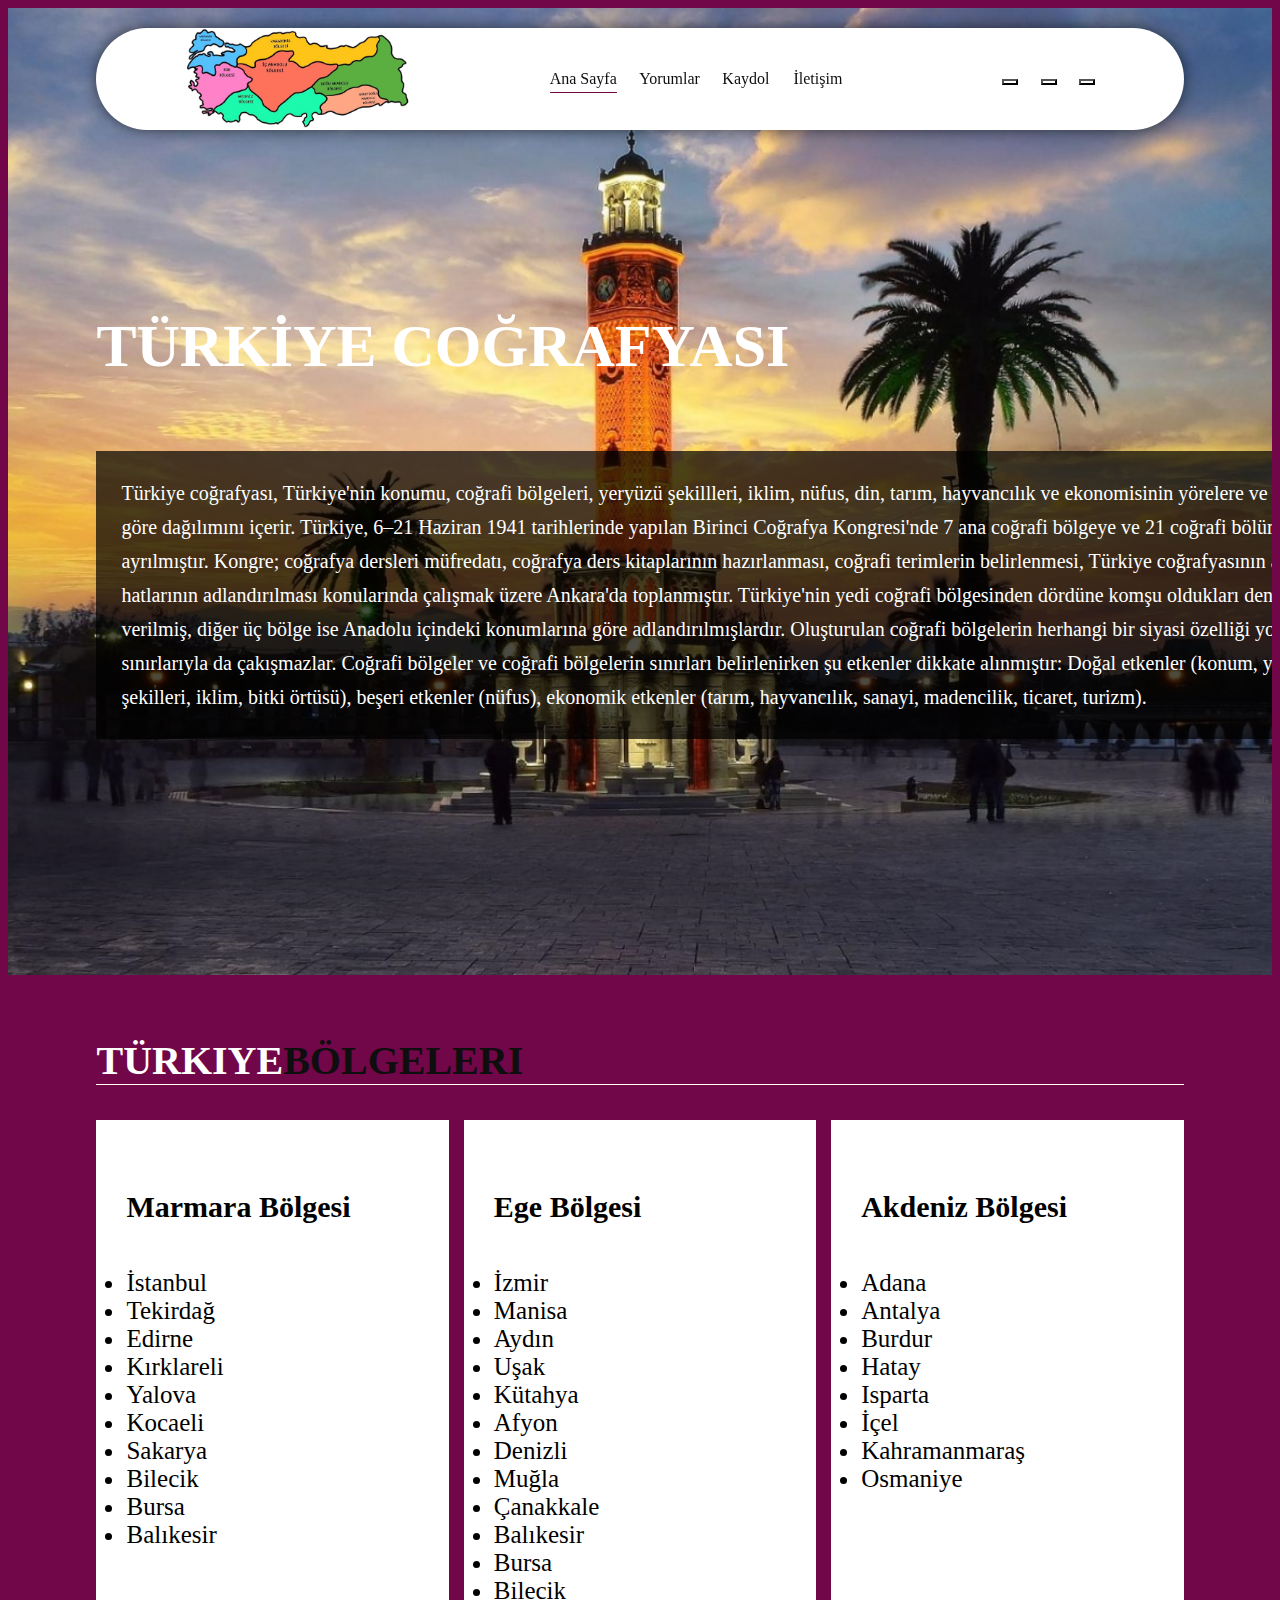
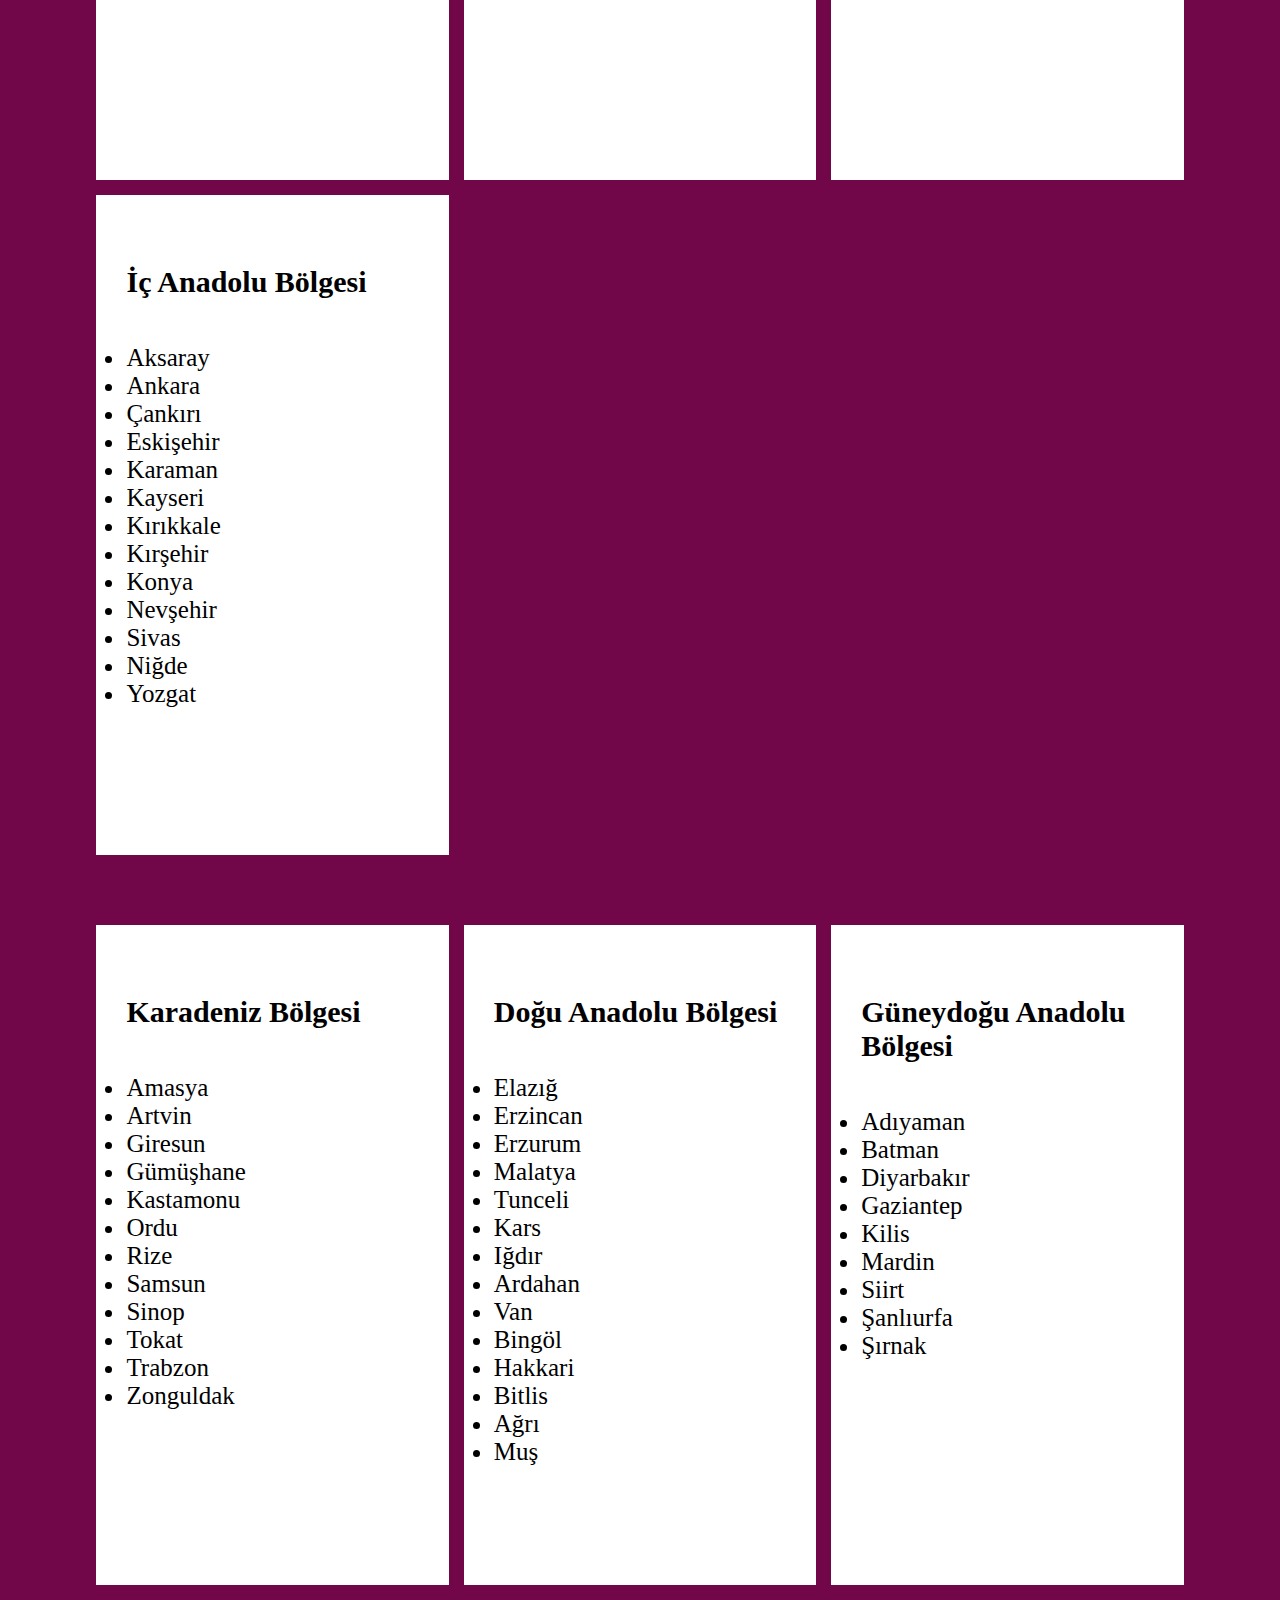
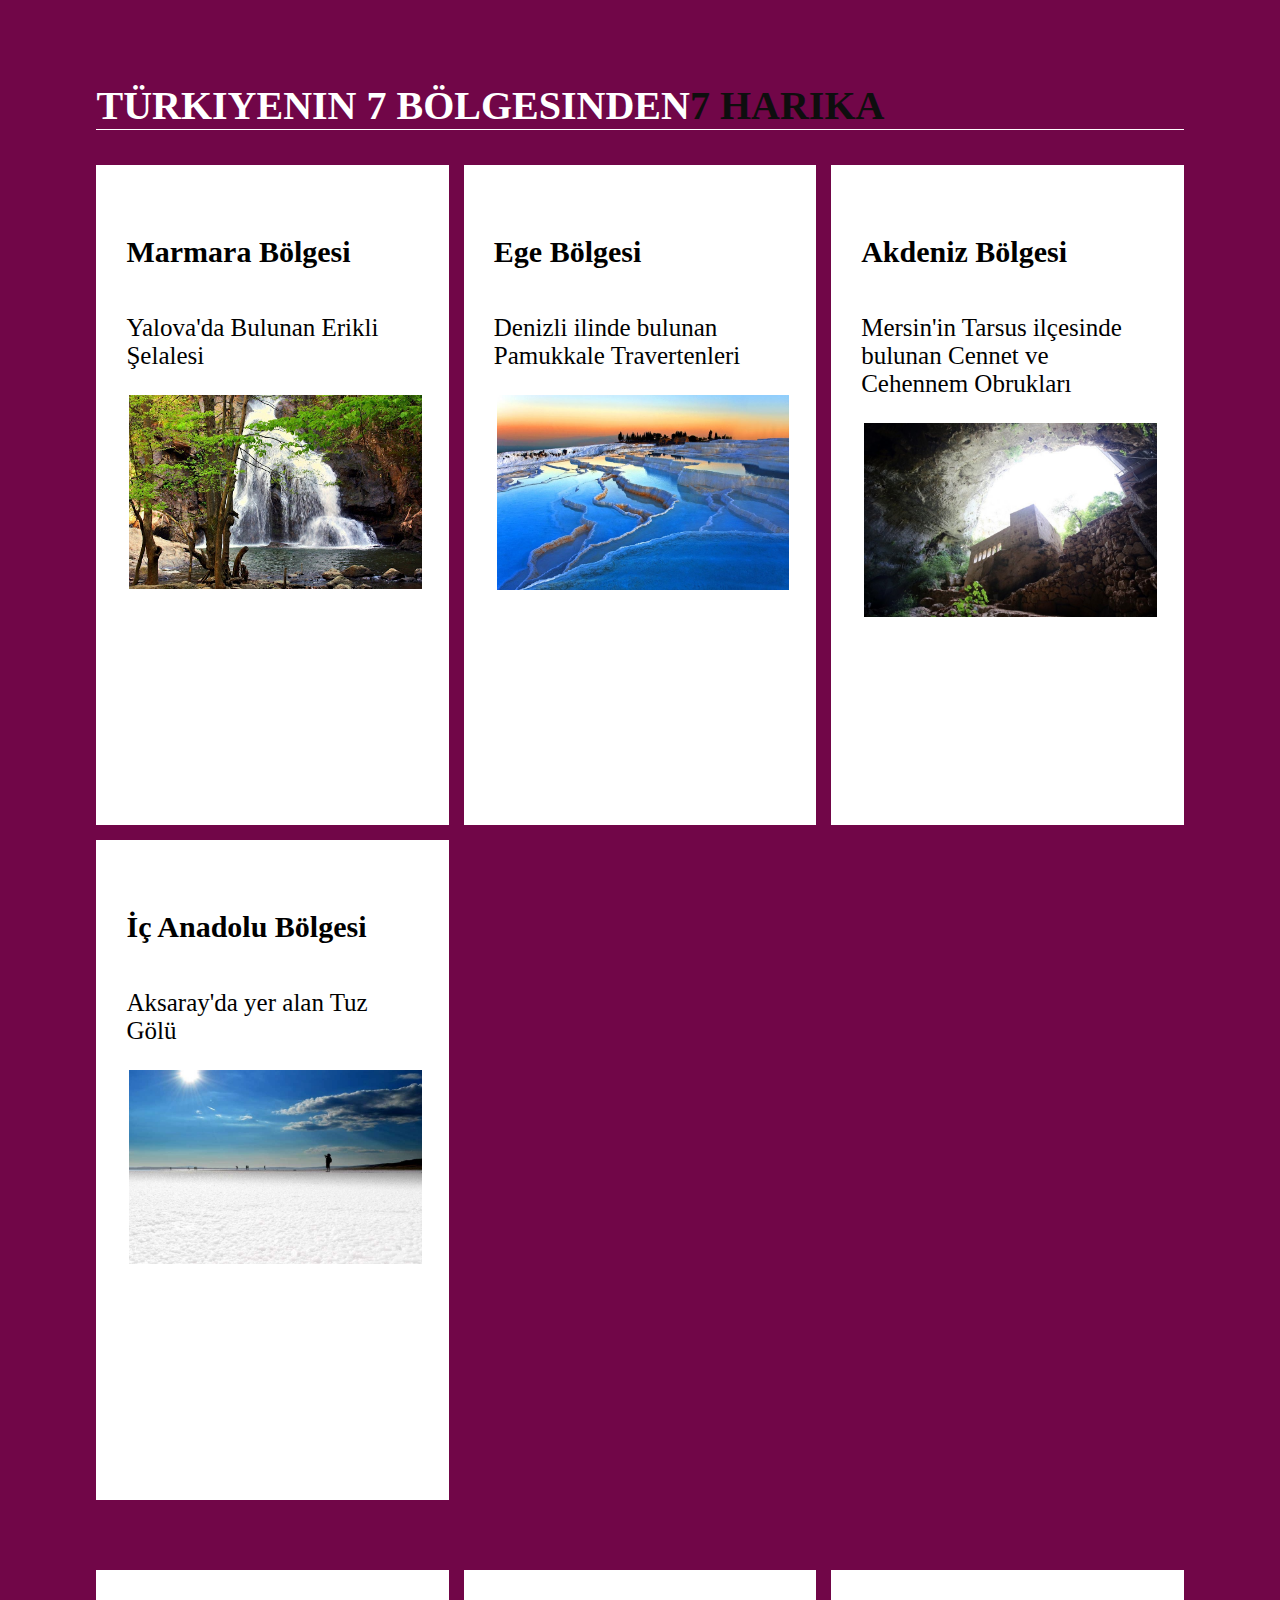
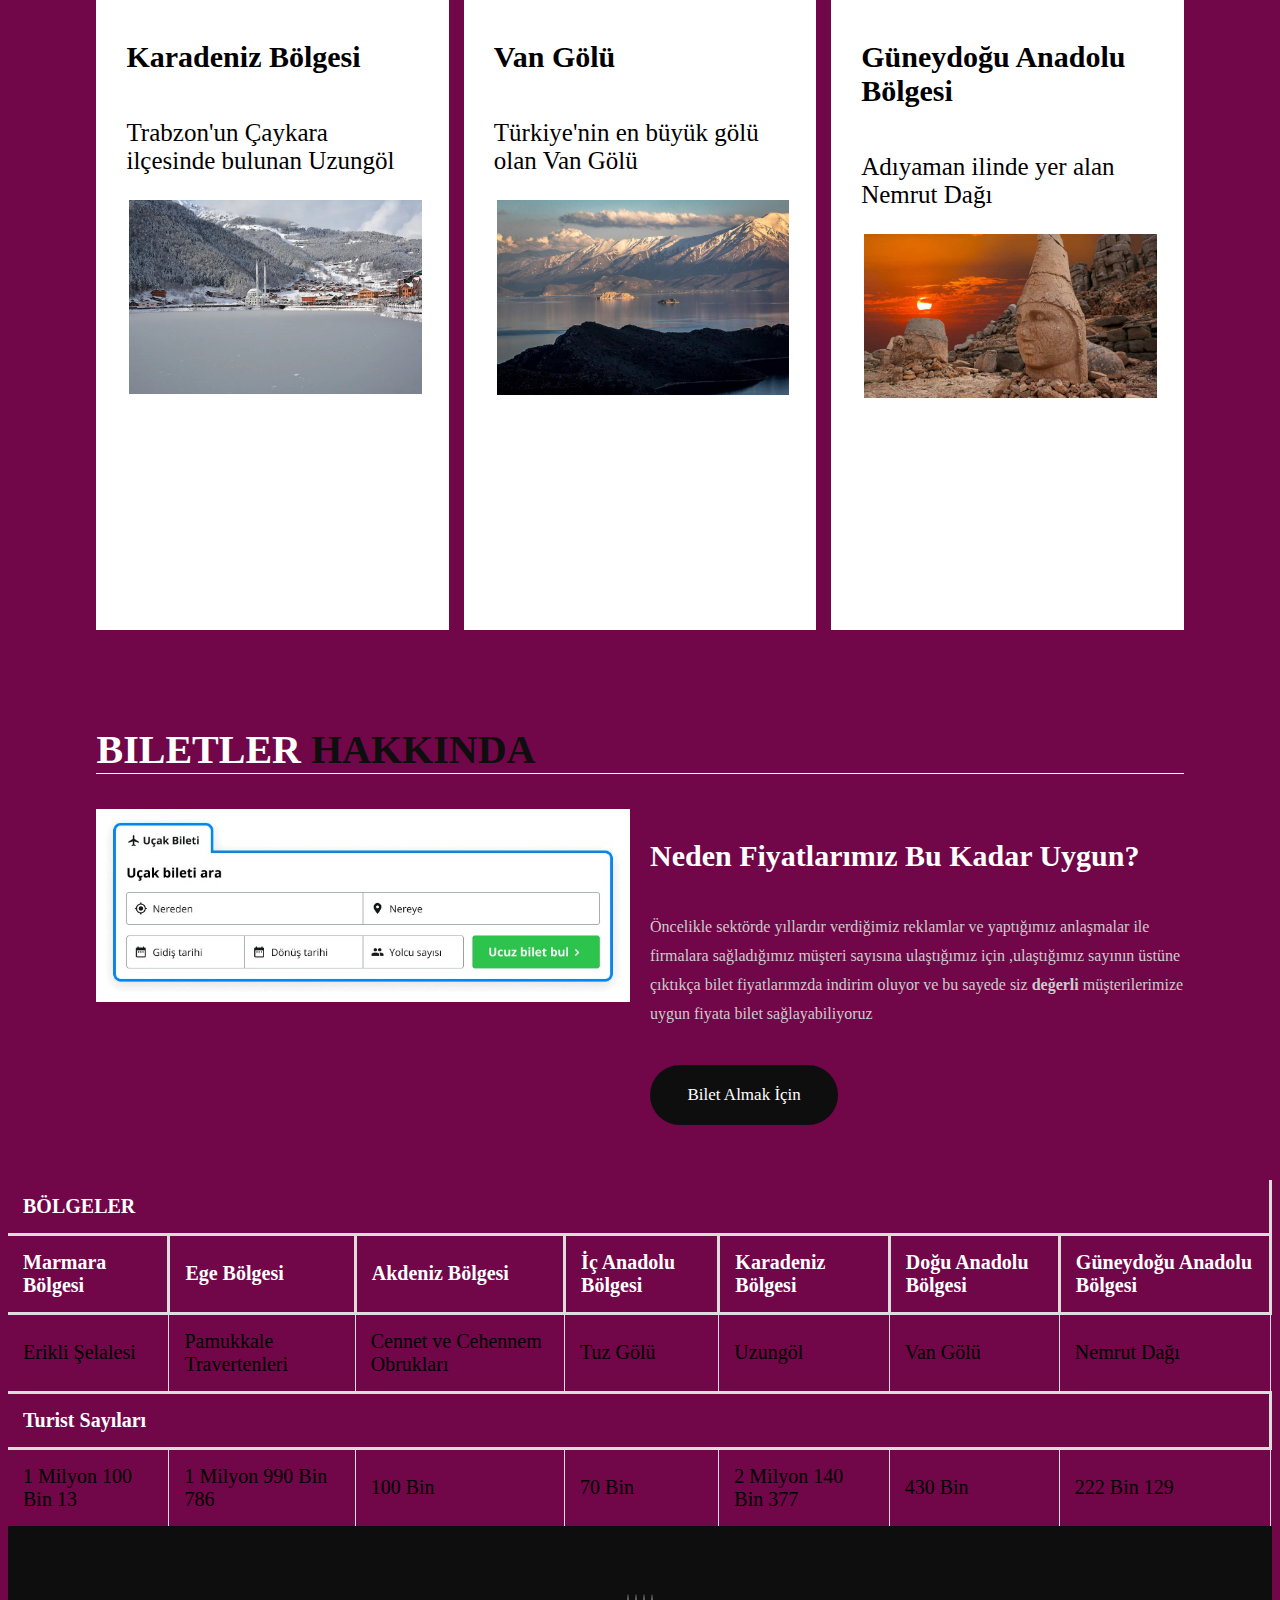
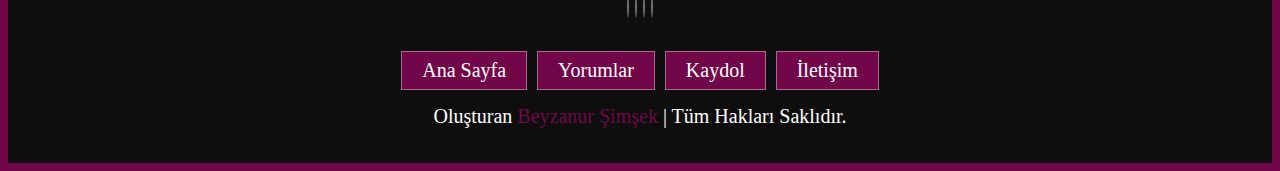
<file: index.html>
<!DOCTYPE html>
<html lang="en">
  <head>
    <meta name="google-site-verification" content="W07uYT3jEtSJ2WpssJR-wubAWs-0sJQx-z8i3ZSTpVw" />
    <meta charset="UTF-8" />
    <meta http-equiv="X-UA-Compatible" content="IE=edge" />
    <meta name="viewport" content="width=device-width, initial-scale=1.0" />
    <link
      rel="stylesheet"
      href="https://cdnjs.cloudflare.com/ajax/libs/font-awesome/6.1.1/css/all.min.css"
      integrity="sha512-KfkfwYDsLkIlwQp6LFnl8zNdLGxu9YAA1QvwINks4PhcElQSvqcyVLLD9aMhXd13uQjoXtEKNosOWaZqXgel0g=="
      crossorigin="anonymous"
      referrerpolicy="no-referrer"
    />
    <title>Türkiye Coğrafyası</title>
    <link rel="stylesheet" href="style.css" />
    <link rel="shortcut icon" type="x-icon" href="12.jpeg">
   

  </head>
  <body>
    <header class="header">
      <a href="#" class="logo">
        <img src="9.jpeg" alt="logo" />
      </a>
      <nav class="navbar">

        <a href="index.html" class="active">Ana Sayfa</a>
        <a href="yorum.html">Yorumlar</a>
        <a href="kaydol.html">Kaydol </a>
        <a href="iletisim.html">İletişim </a> 

      </nav>

      <div class="buttons" >
        <a href="https://www.enuygun.com/otobus-bileti/">
        <button id="search-btn">
          <i class="fas fa-bus"></i>
        </a>
        </button>
        <button id="cart-btn">
          <a href="https://ebilet.tcddtasimacilik.gov.tr/view/eybis/tnmGenel/tcddWebContent.jsf">
          <i class="fas fa-train"></i>
        </a>
        </button>
        <button id="cart-btn">
          <a href="https://www.enuygun.com/ucak-bileti/">
          <i class="fas fa-plane"></i>
        </a>
        </button>

      </div>   
    </header>
    <section class="home" id="home">
      <div class="content">
        <h3>TÜRKİYE COĞRAFYASI</h3>
        <p>
          Türkiye coğrafyası, Türkiye'nin konumu, coğrafi bölgeleri, yeryüzü şekillleri, iklim, nüfus, din, tarım, hayvancılık ve ekonomisinin yörelere ve bölgelere göre dağılımını içerir. Türkiye, 6–21 Haziran 1941 tarihlerinde yapılan Birinci Coğrafya Kongresi'nde 7 ana coğrafi bölgeye ve 21 coğrafi bölüme ayrılmıştır. Kongre; coğrafya dersleri müfredatı, coğrafya ders kitaplarının hazırlanması, coğrafi terimlerin belirlenmesi, Türkiye coğrafyasının ana hatlarının adlandırılması konularında çalışmak üzere Ankara'da toplanmıştır. Türkiye'nin yedi coğrafi bölgesinden dördüne komşu oldukları denizin adı verilmiş, diğer üç bölge ise Anadolu içindeki konumlarına göre adlandırılmışlardır. Oluşturulan coğrafi bölgelerin herhangi bir siyasi özelliği yoktur ve il sınırlarıyla da çakışmazlar. Coğrafi bölgeler ve coğrafi bölgelerin sınırları belirlenirken şu etkenler dikkate alınmıştır: Doğal etkenler (konum, yeryüzü şekilleri, iklim, bitki örtüsü), beşeri etkenler (nüfus), ekonomik etkenler (tarım, hayvancılık, sanayi, madencilik, ticaret, turizm).
        </p>
      </div>
    </section>


    
    <section class="menu" id="menu">
      <h1 class="heading">Türkiye<span>Bölgeleri  </span></h1>
      <div class="box-container">
        <div class="box">
          <div class="box-head">
            <h3>Marmara Bölgesi</h3>
            <ul class="price">
              <li>İstanbul</li>
              <li>Tekirdağ</li>
              <li>Edirne</li>
              <li>Kırklareli</li>
              <li>Yalova</li>
              <li>Kocaeli</li>
              <li>Sakarya</li>
              <li>Bilecik</li>
              <li>Bursa</li>
              <li>Balıkesir</li>
            </ul> 

          </div>

        </div>
        <div class="box">
          <div class="box-head">
            <h3>Ege Bölgesi</h3>
            <ul class="price">
              <li>İzmir</li>
              <li>Manisa</li>
              <li>Aydın</li>
              <li>Uşak</li>
              <li>Kütahya</li>
              <li>Afyon</li>
              <li>Denizli</li>
              <li>Muğla</li>
              <li>Çanakkale</li>
              <li>Balıkesir</li>
              <li>Bursa</li>
              <li>Bilecik</li>
            </ul>
          </div>

        </div>
        <div class="box">
          <div class="box-head">
            <h3>Akdeniz Bölgesi</h3>
            <ul class="price">
              <li>Adana</li>
              <li>Antalya</li>
              <li>Burdur</li>
              <li>Hatay</li>
              <li>Isparta</li>
              <li>İçel</li>
              <li>Kahramanmaraş</li>
              <li>Osmaniye</li>
            </ul>
          </div>



          
        </div>
        <div class="box">
          <div class="box-head">

            <h3>İç Anadolu Bölgesi</h3>
            <ul class="price">
              <li>Aksaray</li>
              <li>Ankara</li>
              <li>Çankırı</li>
              <li>Eskişehir</li>
              <li>Karaman</li>
              <li>Kayseri</li>
              <li>Kırıkkale</li>
              <li>Kırşehir</li>
              <li>Konya</li>
              <li>Nevşehir</li>
              <li>Sivas</li>
              <li>Niğde</li>
              <li>Yozgat</li>
            </ul></div>
          </div>
          </div>
        </div>
      </div>
    </section>
    
    <section class="menu" id="menu">
      <div class="box-container">
        <div class="box">
          <div class="box-head">
            <h3>Karadeniz Bölgesi</h3>
              <ul class="price">
                <li>Amasya</li>
                <li>Artvin</li>
                <li>Giresun</li>
                <li>Gümüşhane</li>
                <li>Kastamonu</li>
                <li>Ordu</li>
                <li>Rize</li>
                <li>Samsun</li>
                <li>Sinop</li>
                <li>Tokat</li>
                <li>Trabzon</li>
                <li>Zonguldak</li>
              </ul>

          </div>

        </div>
        <div class="box">
          <div class="box-head">
            <h3>Doğu Anadolu Bölgesi</h3>
            <ul class="price">
              <li>Elazığ</li>
              <li>Erzincan</li>
              <li>Erzurum</li>
              <li>Malatya</li>
              <li>Tunceli</li>
              <li>Kars</li>
              <li>Iğdır</li>
              <li>Ardahan</li>
              <li>Van</li>
              <li>Bingöl</li>
              <li>Hakkari</li>
              <li>Bitlis</li>
              <li>Ağrı</li>
              <li>Muş</li>
            </ul>
          </div>

        </div>
        <div class="box">
          <div class="box-head">
            <h3>Güneydoğu Anadolu Bölgesi</h3>
            <ul class="price">
              <li>Adıyaman</li>
              <li>Batman</li>
              <li>Diyarbakır</li>
              <li>Gaziantep</li>
              <li>Kilis</li>
              <li>Mardin</li>
              <li>Siirt</li>
              <li>Şanlıurfa</li>
              <li>Şırnak</li>
            </ul>
          </div>     
        </div>
    </section>
   <!--! Bölgelerdeki Harikalar -->

    <section class="menu" id="menu">
      <h1 class="heading">Türkiyenin 7 bölgesinden<span>7 harika</span></h1>
      <div class="box-container">
        <div class="box">
          <div class="box-head">

            <h3>Marmara Bölgesi</h3>
            <div class="price">Yalova'da Bulunan Erikli Şelalesi</div>
            <img src="3.jpeg" alt="Marmara" />
          </div>
          <div class="box-bottom">

          </div>
        </div>
        <div class="box">
          <div class="box-head">


            <h3>Ege Bölgesi</h3>
            <div class="price">Denizli ilinde bulunan Pamukkale Travertenleri</div>
            <img src="4.jpeg" alt="Ege" />
          </div>
          <div class="box-bottom">

          </div>
        </div>
        <div class="box">
          <div class="box-head">


            <h3>Akdeniz Bölgesi</h3>
            <div class="price">Mersin'in Tarsus ilçesinde bulunan Cennet ve Cehennem Obrukları</div>
            <img src="6.jpeg" alt="Akdeniz" />
          </div>
          
          <div class="box-bottom">

          </div>
        </div>
        <div class="box">
          <div class="box-head">


            <h3>İç Anadolu Bölgesi</h3>
            <div class="price">Aksaray'da yer alan Tuz Gölü</div>
            <img src="7.jpeg" alt="İç Anadolu" />
          </div>
          <div class="box-bottom">


      </div>
    </section>
    <section class="menu" id="menu">


      <div class="box-container">
        <div class="box">
          <div class="box-head">


            <h3>Karadeniz Bölgesi</h3>
            <div class="price">Trabzon'un Çaykara ilçesinde bulunan Uzungöl</div>
            <img src="1.jpg" alt="Karadeniz Bölgesi" />
          </div>
          <div class="box-bottom">
          </div>
        </div>
        <div class="box">
          <div class="box-head">

            <h3>Van Gölü</h3>
            <div class="price">Türkiye'nin en büyük gölü olan Van Gölü</div>
            <img src="8.jpeg" alt="Doğu Anadolu" />
          </div>
          <div class="box-bottom">

          </div>
        </div>
        <div class="box">
          <div class="box-head">


            <h3>Güneydoğu Anadolu Bölgesi</h3>
            <div class="price">Adıyaman ilinde yer alan Nemrut Dağı</div>
            <img src="2.jpeg" alt="">
          </div>
          <div class="box-bottom">
          </div>


    </section>

    

    <section class="about" id="about">
      <h1 class="heading">Biletler <span>Hakkında</span></h1>
      <div class="row">
        <div class="image">
          <img src="20.jpg" alt="about" />
        </div>
        <div class="content">
          <h3>Neden Fiyatlarımız Bu Kadar Uygun?</h3>
          <p>
            Öncelikle sektörde yıllardır verdiğimiz reklamlar ve yaptığımız anlaşmalar ile firmalara sağladığımız müşteri sayısına ulaştığımız için 
            ,ulaştığımız sayının üstüne çıktıkça bilet fiyatlarımzda indirim oluyor ve bu sayede siz <b>değerli</b> müşterilerimize uygun fiyata bilet
            sağlayabiliyoruz
          </p>

          <a href="index.html" class="btn">Bilet Almak İçin</a>
        </div>
      </div>
    </section>


    <table>
      <thead>
        <tr>
          <th colspan="7">BÖLGELER</th>
        </tr>
        <tr>
          <th>Marmara Bölgesi</th>
          <th>Ege Bölgesi</th>
          <th>Akdeniz Bölgesi</th>
          <th>İç Anadolu Bölgesi</th>
          <th>Karadeniz Bölgesi</th>
          <th>Doğu Anadolu Bölgesi</th>
          <th>Güneydoğu Anadolu Bölgesi</th>
        </tr>
      </thead>
      <tbody>
        <tr>
          <td>Erikli Şelalesi</td>
          <td>Pamukkale Travertenleri</td>
          <td>Cennet ve Cehennem Obrukları</td>
          <td>Tuz Gölü</td>
          <td>Uzungöl</td>
          <td>Van Gölü</td>
          <td>Nemrut Dağı</td>
        </tr>
        <tr>
          <th colspan="7">Turist Sayıları</th>
        </tr>
        <tr>
          <td>1 Milyon 100 Bin 13</td>
          <td>1 Milyon 990 Bin 786</td>
          <td>100 Bin</td>
          <td>70 Bin</td>
          <td>2 Milyon 140 Bin 377</td>
          <td>430 Bin</td>
          <td>222 Bin 129</td>
        </tr>
      </tbody>
    </table>

    





    <section class="footer">

    </div>
    <div class="share">
      <a href="https://tr-tr.facebook.com/DuzceUni/" target="_blank" class="fab fa-facebook"></a>
      <a href="https://twitter.com/duzceuniversite" target="_blank" class="fab fa-twitter"></a>
      <a href="https://www.instagram.com/duzceuniversite/?hl=tr" target="_blank" class="fab fa-instagram"></a>
      <a href="https://tr.linkedin.com/company/duzce-universitesi" target="_blank" class="fab fa-linkedin"></a>
    </div>

    <div class="links">
      <a href="index.html">Ana Sayfa</a>
      <a href="yorum.html">Yorumlar</a>
      <a href="kaydol.html" class="active">Kaydol</a>
      <a href="iletisim.html" class="active">İletişim</a>

    </div>

    <div class="credit">
      Oluşturan <span>Beyzanur Şimşek</span> | Tüm Hakları Saklıdır.
    </div>
  </section>

<!-- JS İÇİN GEREKLİ KISIM-->
    <script src="script.js"></script>
  </body>
</html>
</file>
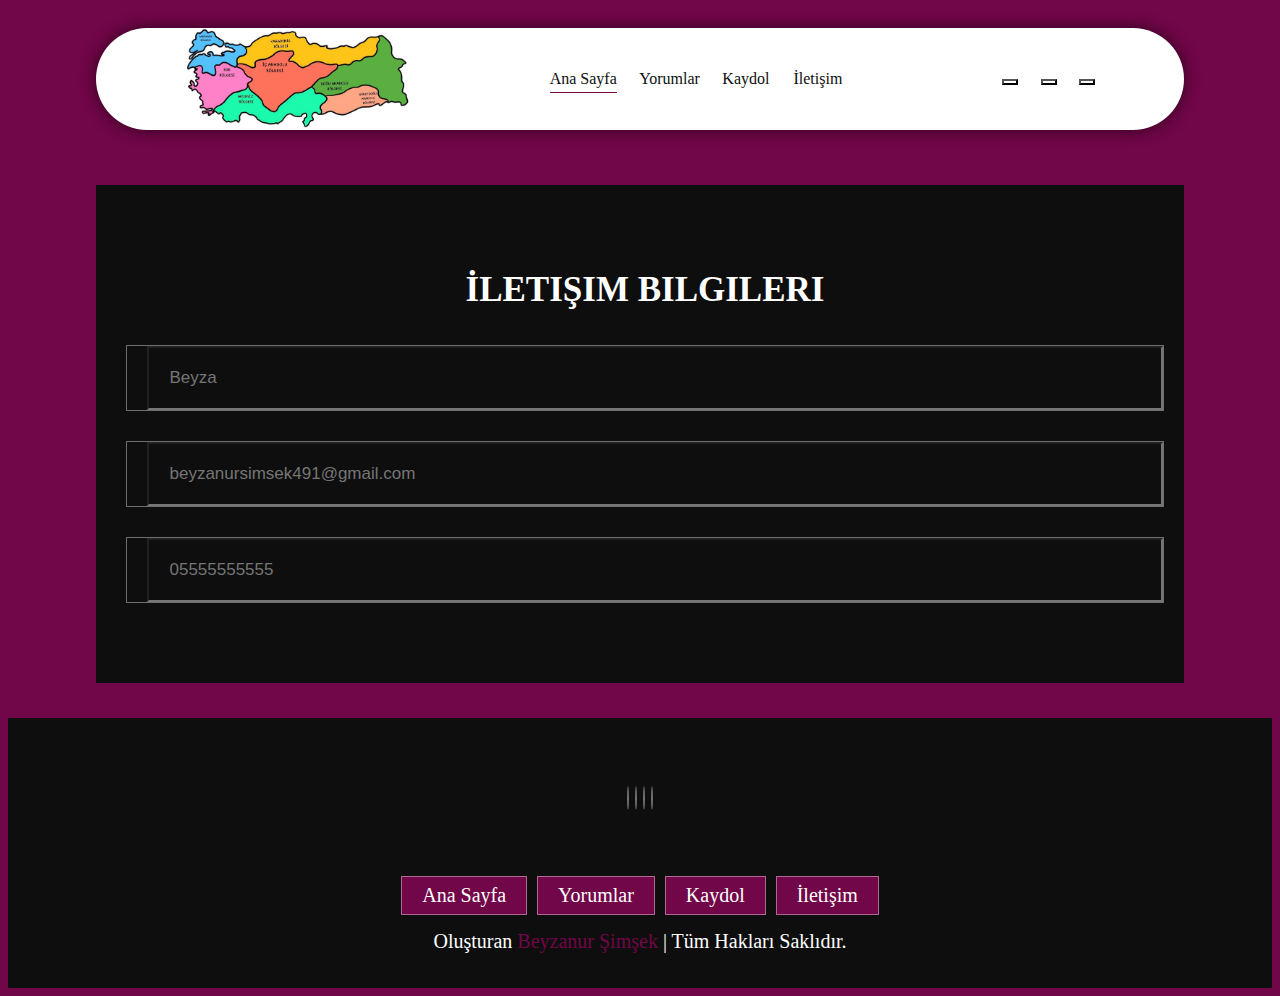
<file: iletisim.html>
<!DOCTYPE html>
<html lang="en">
  <head>
    <meta charset="UTF-8" />
    <meta http-equiv="X-UA-Compatible" content="IE=edge" />
    <meta name="viewport" content="width=device-width, initial-scale=1.0" />
    <link
      rel="stylesheet"
      href="https://cdnjs.cloudflare.com/ajax/libs/font-awesome/6.1.1/css/all.min.css"
      integrity="sha512-KfkfwYDsLkIlwQp6LFnl8zNdLGxu9YAA1QvwINks4PhcElQSvqcyVLLD9aMhXd13uQjoXtEKNosOWaZqXgel0g=="
      crossorigin="anonymous"
      referrerpolicy="no-referrer"
    />
    <title>Türkiye Coğrafyası</title>
    <link rel="stylesheet" href="style.css" />
    <link rel="shortcut icon" type="x-icon" href="12.jpeg">

  </head>
  <body>
    <header class="header">
      <a href="#" class="logo">
        <img src="9.jpeg" alt="logo" />
      </a>
      <nav class="navbar">

        <a href="index.html" class="active">Ana Sayfa</a>
        <a href="yorum.html">Yorumlar</a>
        <a href="kaydol.html">Kaydol </a>
        <a href="iletisim.html">İletişim </a>

      </nav>

      <div class="buttons" >
        <a href="https://www.enuygun.com/otobus-bileti/">
        <button id="search-btn">
          <i class="fas fa-bus"></i>
        </a>
        </button>
        <button id="cart-btn">
          <a href="https://ebilet.tcddtasimacilik.gov.tr/view/eybis/tnmGenel/tcddWebContent.jsf">
          <i class="fas fa-train"></i>
        </a>
        </button>
        <button id="cart-btn">
          <a href="https://www.enuygun.com/ucak-bileti/">
          <i class="fas fa-plane"></i>
        </a>
        </button>
        

      </div>   
    </header>
    <section class="contact">
        <div class="row">
            <div class="photo">
             
            </div>
          <form>
            <h3>İletişim Bilgileri</h3>
            <div class="inputBox">
              <i class="fas fa-user"></i>
              <input type="text" name="fullname" placeholder="Beyza" readonly>
            </div>
            <div class="inputBox">
              <i class="fas fa-envelope"></i>
              <input type="email" name="email" placeholder="beyzanursimsek491@gmail.com" readonly>
            </div>
            <div class="inputBox">
              <i class="fas fa-phone"></i>
              <input type="tel" name="phone" placeholder="05555555555" readonly>
            </div>
           
          </form>
        </div>
      </section>
      <section class="footer">

      </div>
      <div class="share">
        <a href="https://tr-tr.facebook.com/DuzceUni/" target="_blank" class="fab fa-facebook"></a>
        <a href="https://twitter.com/duzceuniversite" target="_blank" class="fab fa-twitter"></a>
        <a href="https://www.instagram.com/duzceuniversite/?hl=tr" target="_blank" class="fab fa-instagram"></a>
        <a href="https://tr.linkedin.com/company/duzce-universitesi" target="_blank" class="fab fa-linkedin"></a> <br> <br> <br> <br>
      </div>

      <div class="links">
        <a href="index.html">Ana Sayfa</a>
        <a href="yorum.html">Yorumlar</a>
        <a href="kaydol.html" class="active">Kaydol</a>
        <a href="iletisim.html" class="active">İletişim</a>

      </div>

      <div class="credit">
        Oluşturan <span>Beyzanur Şimşek</span> | Tüm Hakları Saklıdır.
      </div>
    </section>
    </body>
    </html>
</file>
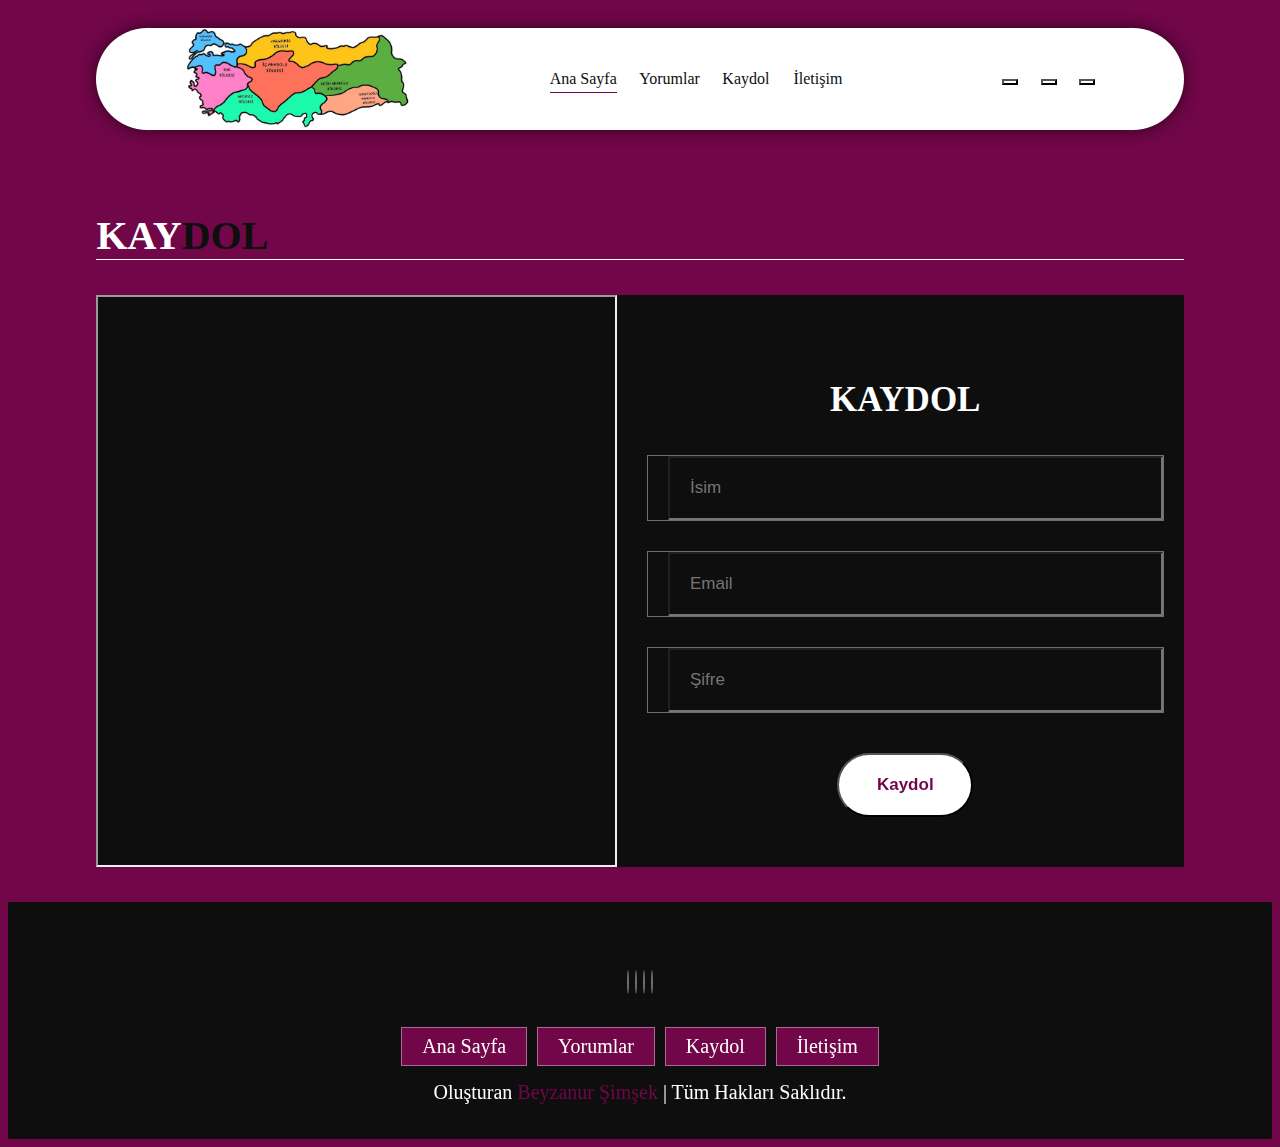
<file: kaydol.html>
<!DOCTYPE html>
<html lang="en">
  <head>
    <meta charset="UTF-8" />
    <meta http-equiv="X-UA-Compatible" content="IE=edge" />
    <meta name="viewport" content="width=device-width, initial-scale=1.0" />
    <link
      rel="stylesheet"
      href="https://cdnjs.cloudflare.com/ajax/libs/font-awesome/6.1.1/css/all.min.css"
      integrity="sha512-KfkfwYDsLkIlwQp6LFnl8zNdLGxu9YAA1QvwINks4PhcElQSvqcyVLLD9aMhXd13uQjoXtEKNosOWaZqXgel0g=="
      crossorigin="anonymous"
      referrerpolicy="no-referrer"
    />
    <title>Türkiye Coğrafyası</title>
    <link rel="stylesheet" href="style.css" />
    <link rel="shortcut icon" type="x-icon" href="12.jpeg">
  </head>
  <body>

    <header class="header">
      <a href="#" class="logo">
        <img src="9.jpeg" alt="logo" />
      </a>
      <nav class="navbar">
        <a href="index.html" class="active">Ana Sayfa</a>
        <a href="yorum.html">Yorumlar</a>
        <a href="kaydol.html">Kaydol </a>
        <a href="iletisim.html">İletişim </a>
      </nav>

      <div class="buttons" >
        <a href="https://www.enuygun.com/otobus-bileti/">
        <button id="search-btn">
          <i class="fas fa-bus"></i>
        </a>
        </button>
        <button id="cart-btn">
          <a href="https://ebilet.tcddtasimacilik.gov.tr/view/eybis/tnmGenel/tcddWebContent.jsf">
          <i class="fas fa-train"></i>
        </a>
        </button>
        <button id="cart-btn">
          <a href="https://www.enuygun.com/ucak-bileti/">
          <i class="fas fa-plane"></i>
        </a>
        </button>

      </div> 
    </header>

    <section class="contact" id="contact">
      <h1 class="heading">KAY<span>DOL</span></h1>
      <div class="row">
        <iframe
          class="map"
          src="https://www.google.com/maps/embed?pb=!1m18!1m12!1m3!1d3015.547488116663!2d31.17252727586371!3d40.90374012585556!2m3!1f0!2f0!3f0!3m2!1i1024!2i768!4f13.1!3m3!1m2!1s0x409da0db61c98693%3A0xeb421a6422f81e6d!2zRMO8emNlIMOcbml2ZXJzaXRlc2k!5e0!3m2!1str!2str!4v1713270929753!5m2!1str!2str"referrerpolicy="no-referrer-when-downgrade">
          loading="lazy"
          referrerpolicy="no-referrer-when-downgrade"
        ></iframe>
        <form action="#" method="post">
          <h3>KAYDOL</h3>
          <div class="inputBox">
            <i class="fas fa-user"></i>
            <input type="text" placeholder="İsim" />
          </div>
          <div class="inputBox">
            <i class="fas fa-envelope"></i>
            <input type="email" placeholder="Email" />
          </div>
          <div class="inputBox">
            <i class="fa-solid fa-lock"></i>
            <input type="password" placeholder="Şifre" />
          </div>
          <button type="button" class="btn" value="kaydol" onclick="kayitAlindi()" id="kayitButton">
            <span id="kayit" class="hidden">Kaydınız Alınmıştır!</span>
            Kaydol
        </button>
        </form>
      </div>
    </section>

    <section class="footer">

      </div>
      <div class="share">
        <a href="https://tr-tr.facebook.com/DuzceUni/" target="_blank" class="fab fa-facebook"></a>
        <a href="https://twitter.com/duzceuniversite" target="_blank" class="fab fa-twitter"></a>
        <a href="https://www.instagram.com/duzceuniversite/?hl=tr" target="_blank" class="fab fa-instagram"></a>
        <a href="https://tr.linkedin.com/company/duzce-universitesi" target="_blank" class="fab fa-linkedin"></a>
      </div>

      <div class="links">
        <a href="index.html">Ana Sayfa</a>
        <a href="yorum.html">Yorumlar</a>
        <a href="kaydol.html" class="active">Kaydol</a>
        <a href="iletisim.html" class="active">İletişim</a>
      </div>

      <div class="credit">
        Oluşturan <span>Beyzanur Şimşek</span> | Tüm Hakları Saklıdır.
      </div>
    </section>


    <script src="script.js"></script>
  </body>
</html>
</file>
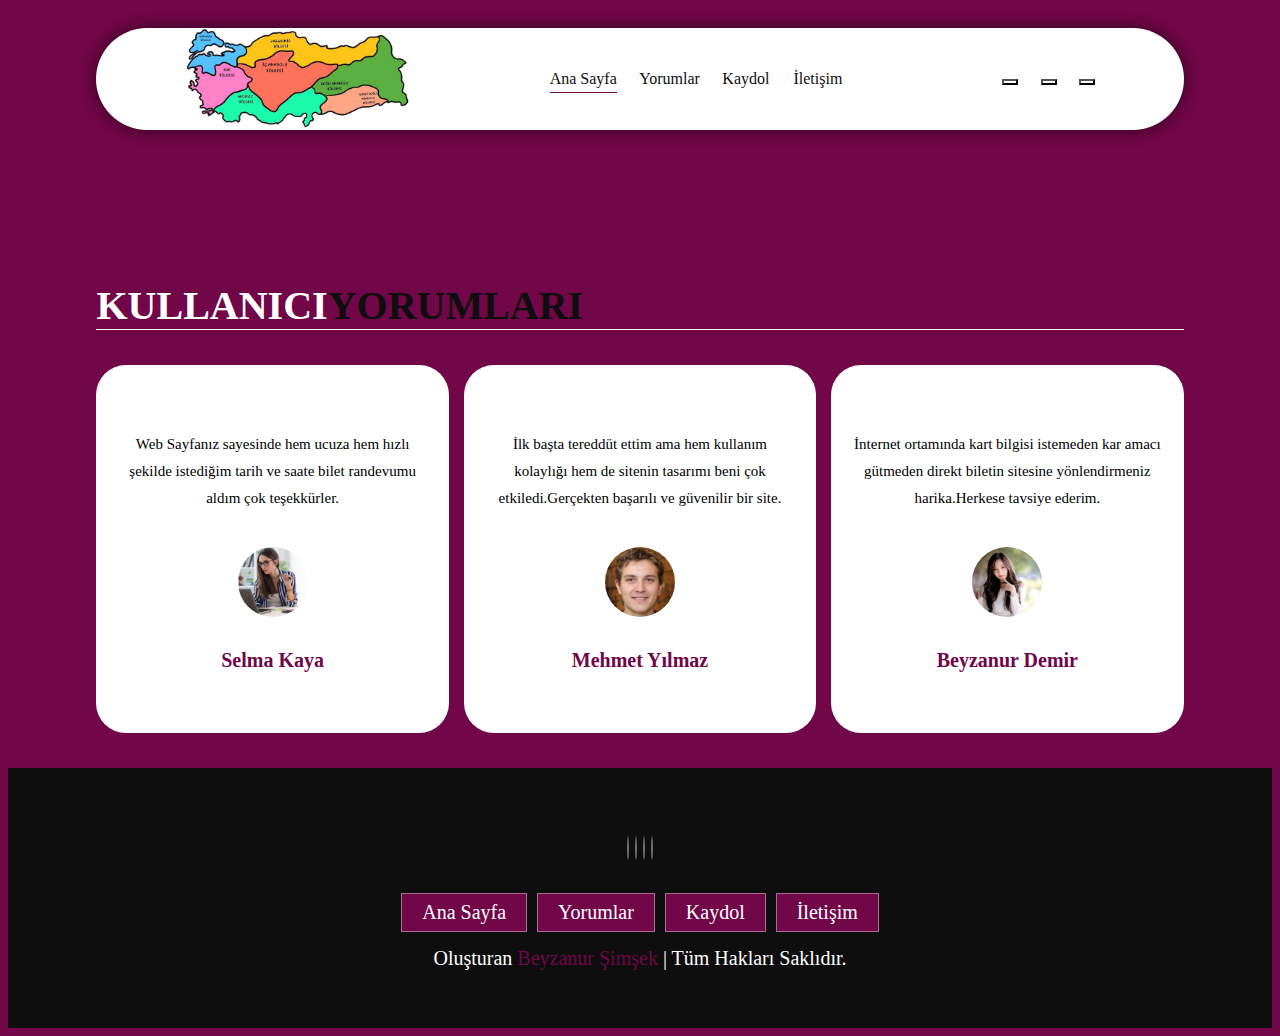
<file: yorum.html>
<!DOCTYPE html>
<html lang="en">
  <head>
    <meta charset="UTF-8" />
    <meta http-equiv="X-UA-Compatible" content="IE=edge" />
    <meta name="viewport" content="width=device-width, initial-scale=1.0" />
    <link
      rel="stylesheet"
      href="https://cdnjs.cloudflare.com/ajax/libs/font-awesome/6.1.1/css/all.min.css"
      integrity="sha512-KfkfwYDsLkIlwQp6LFnl8zNdLGxu9YAA1QvwINks4PhcElQSvqcyVLLD9aMhXd13uQjoXtEKNosOWaZqXgel0g=="
      crossorigin="anonymous"
      referrerpolicy="no-referrer"
    />
    <title>Türkiye Coğrafyası</title>
    <link rel="stylesheet" href="style.css" />
    <link rel="shortcut icon" type="x-icon" href="12.jpeg">
  </head>
  <body>
    

    <header class="header">
      <a href="#" class="logo">
        <img src="9.jpeg" alt="logo" />
      </a>
      <nav class="navbar">
        <a href="index.html" class="active">Ana Sayfa</a>
        <a href="yorum.html">Yorumlar</a>
        <a href="kaydol.html">Kaydol </a>
        <a href="iletisim.html">İletişim </a>
      </nav>

      <div class="buttons" >
        <a href="https://www.enuygun.com/otobus-bileti/">
        <button id="search-btn">
          <i class="fas fa-bus"></i>
        </a>
        </button>
        <button id="cart-btn">
          <a href="https://ebilet.tcddtasimacilik.gov.tr/view/eybis/tnmGenel/tcddWebContent.jsf">
          <i class="fas fa-train"></i>
        </a>
        </button>
        <button id="cart-btn">
          <a href="https://www.enuygun.com/ucak-bileti/">
          <i class="fas fa-plane"></i>
        </a>
        </button>

      </div> 
    </header>

    <section class="products" id="products">
   
              </a>
 
      </div>
    </section>

    <section class="review" id="review">
      <h1 class="heading">Kullanıcı<span>Yorumları</span></h1>
      <div class="box-container">
        <div class="box">
          <i class="fa-solid fa-comment"></i>
          <p>
           Web Sayfanız sayesinde hem ucuza hem hızlı şekilde istediğim tarih ve saate bilet randevumu aldım çok teşekkürler.
          </p>
          <img src="15.jpeg" alt="avatar" class="user" />
          <h3>Selma Kaya</h3>
          <div class="stars">
            <i class="fas fa-star"></i>
            <i class="fas fa-star"></i>
            <i class="fas fa-star"></i>
            <i class="fas fa-star"></i>
            <i class="fas fa-star-half-alt"></i>
          </div>
        </div>
        <div class="box">
          <i class="fa-solid fa-comment"></i>
          <p>
            İlk başta tereddüt ettim ama hem kullanım kolaylığı hem de sitenin tasarımı beni çok etkiledi.Gerçekten başarılı ve güvenilir bir site.
          </p>
          <img src="13.jpeg" alt="avatar" class="user" />
          <h3>Mehmet Yılmaz</h3>
          <div class="stars">
            <i class="fas fa-star"></i>
            <i class="fas fa-star"></i>
            <i class="fas fa-star"></i>
            <i class="fas fa-star"></i>
            <i class="fas fa-star-half-alt"></i>
          </div>
        </div>
        <div class="box">
          <i class="fa-solid fa-comment"></i>
          <p>
           İnternet ortamında kart bilgisi istemeden kar amacı gütmeden direkt biletin sitesine yönlendirmeniz harika.Herkese tavsiye ederim.
          </p>
          <img src="14.jpeg" alt="avatar" class="user" />
          <h3>Beyzanur Demir</h3>
          <div class="stars">
            <i class="fas fa-star"></i>
            <i class="fas fa-star"></i>
            <i class="fas fa-star"></i>
            <i class="fas fa-star"></i>
            <i class="fas fa-star-half-alt"></i>
          </div>
        </div>
      </div>
    </section>

    <section class="footer">

    </div>
    <div class="share">
      <a href="https://tr-tr.facebook.com/DuzceUni/" target="_blank" class="fab fa-facebook"></a>
      <a href="https://twitter.com/duzceuniversite" target="_blank" class="fab fa-twitter"></a>
      <a href="https://www.instagram.com/duzceuniversite/?hl=tr" target="_blank" class="fab fa-instagram"></a>
      <a href="https://tr.linkedin.com/company/duzce-universitesi" target="_blank" class="fab fa-linkedin"></a>
    </div>

    <div class="links">
      <a href="index.html">Ana Sayfa</a>
      <a href="yorum.html">Yorumlar</a>
      <a href="kaydol.html" class="active">Kaydol</a>
      <a href="iletisim.html" class="active">İletişim</a>
    </div>

    <div class="credit">
      Oluşturan <span>Beyzanur Şimşek</span> | Tüm Hakları Saklıdır.     <br> <br>        
    </div>
  </section>


    <script src="script.js"></script>
  </body>
</html>
</file>
<file: style.css>
@import url("https://fonts.googleapis.com/css2?family=Poppins:wght@100;300;400;500;600&display=swap");

:root {
  --main-color: #710648;
  --black-color: #0e0e0e;
  --border: 0.1rem solid rgba(255, 255, 255, 0.4);
}
                         <!–-course: mouse sekli değistirmek icin-->
                         <!--padding: metin ile kenarlar arasında bosluk bırakıyo-->
                         <!--margin: ögeler arasında boşluk.   top:üst kenar  bottom: alt kenar -->
                         <!--outline ve border: çizgi-->
                         <!-- font-family: yazı tipi    font-size: yazı boyutu-->
                         <!-- display: görüntü sekli(butonun görüntüsünü değiştirdi)-->
                         <!-- text-transform: harf durumu(hepsi büyük-küçük)
                         <!-- transition: mouse gelince geçiş süresi-->
                         <!-- gap: satır sütun arası boşluk(kutular arası boşluk)-->
* {
  font-family: "Poppins", sans-serif;
  margin: 0;
  padding: 0;
  box-sizing: border-box;
  outline: none;
  border: none;
  text-decoration: none;
  text-transform: capitalize;
  transition: 0.2s ease;
}
.hidden {
  display: none;
}
/*! HTML İÇİN YAZDIKLARIM */
html {
  font-size: 62.5%;
  scroll-padding-top: 9rem;
  scroll-behavior: smooth;
  overflow-x: hidden;
}

html::-webkit-scrollbar {
  width: 0.8rem;
  background-color: white;
}

html::-webkit-scrollbar-track {
  background-color: transparent;
}

html::-webkit-scrollbar-thumb {
  border-radius: 3rem;
  background-color: var(--black-color);
}

body {
  background-color: var(--main-color);
  overflow-x: hidden;
}

section {
  padding: 3.5rem 7%;
}

a {
  color: var(--black-color);
  text-decoration: none;
}

.btn {
  margin-top: 1rem;
  display: inline-block;
  padding: 2rem 3.75rem;
  border-radius: 30rem;
  font-size: 1.7rem;
  color: #fff;
  background-color: var(--black-color);
  cursor: pointer;          <!-- mouse sekli değistiriyo-->
}

.btn:hover {
  opacity: 0.9;
}

.heading {
  color: #fff;
  text-transform: uppercase;
  font-size: 4rem;
  margin-bottom: 3.5rem;
  border-bottom: 0.1rem solid #fff;
}

.heading span {
  color: var(--black-color);
  text-transform: uppercase;
}


/*! NAVBARVS İÇİN */

.header .logo img {
  height: 10rem;
  
}

.header {
  background-color: #fff;
  display: flex;
  align-items: center;
  justify-content: space-between;
  padding: 0 7%;
  margin: 2rem 7%;
  border-radius: 30rem;
  box-shadow: 0px 0px 17px -2px rgba(0, 0, 0, 0.75);
  position: sticky;
  top: 0;
  z-index: 1000;
}

.header .navbar a {
  margin: 0 1rem;
  font-size: 1.6rem;
  color: var(--black-color);
  border-bottom: 0.1rem solid transparent;
}

.header .navbar .active,
.header .navbar a:hover {
  border-color: var(--main-color);
  padding-bottom: 0.5rem;
}

.header .buttons button {
  cursor: pointer;
  font-size: 2.5rem;
  margin-left: 2rem;
  background-color: transparent;
  color: var(--black-color);
}


.header #menu-btn {
  display: none;
}

/*! NAVBARBİTTİ  */


/*! ANASAYFA BASLANGIC  */
.home {
  min-height: 100vh;
  background: url(10.jpeg) no-repeat;
  background-size: cover;
  background-position: center;
  margin-top: -14.5rem;
  display: flex;
  align-items: center;
}


.home .content {
  max-width: 120rem;
}

.home .content h3 {
  font-size: 6rem;
  color: #fff;
  margin-top: 9rem;
}

.home .content p {
  font-size: 2rem;
  font-weight: 200;
  line-height: 1.7;
  padding: 25px;
  margin-top: 1rem;
  color: #fff;
  background-color: rgba(0, 0, 0, 0.7); /* Siyah rengin opaklığını buradan ayarlayabilirsiniz */
  width: 1250px;
  display: inline-block;
  cursor: pointer;
}
/*! ANASAYFA BİTİS */

/*! MENU BASLANGICI  */
.menu .box-container {
  display: grid;
  grid-template-columns: repeat(auto-fit, minmax(30rem, 1fr));
  gap: 1.5rem;
}

.menu .box-container .box {
  padding: 3rem;
  background-color: #fff;
  border-radius: 0rem;
  background-color: #fff;
  min-height: 60rem;
  display: flex;
  flex-direction: column;
  align-items: flex-start;
  justify-content: space-between;
}

.menu .box-container .box img {
  width: 100%;
  padding: 2rem 3px;
  object-fit: cover;
}

.menu .box-container .box .menu-category {
  font-size: 1.2rem;
  text-transform: lowercase;
}

.menu .box-container .box h3 {
  font-size: 3rem;
  padding: 1rem 0;
}

.menu .box-container .box .price {
  font-size: 2.5rem;
  padding: 0.5rem 0;
}


/*! MENUM BİTTİ */


/*! YORUMLAR  */
.review .box-container {
  display: grid;
  grid-template-columns: repeat(auto-fit, minmax(30rem, 1fr));
  gap: 1.5rem;
}

.review .box-container .box {
  border: var(--border);
  text-align: center;
  padding: 3rem 2rem;
  background-color: #fff;
  border-radius: 3rem;
}

.review .box-container .box p {
  font-size: 1.5rem;
  line-height: 1.8;
  padding: 2rem 0;
}

.review .box-container .box .user {
  height: 7rem;
  width: 7rem;
  border-radius: 50%;
  object-fit: cover;
}

.review .box-container .box h3 {
  padding: 1rem 0;
  font-size: 2rem;
  color: var(--main-color);
}

.review .box-container .box .stars i {
  font-size: 1.5rem;
  color: gold;
}

table {
  width: 100%;
  border-collapse: collapse;
  margin-top: 20px;
}

th, td {
  padding: 15px;
  text-align: left;
  border-bottom: 3px solid #ddd;
  border-right: 1px solid #ddd;
  font-size: 20px;
}

th {
  background-color: var(--main-color);
  color: #fff;
  font-weight: bold;
  border-right: 3px solid #ddd;
  border-bottom: 3px solid #ddd;
}

tr:last-child td {
  border-bottom: none;
}

tr:nth-child(even) {
  background-color: #f2f2f2;
}

@media (max-width: 768px) {
  th, td {
      padding: 10px; /* Küçük cihazlarda hücrelerin padding'i azaltıldı */
      font-size: 16px; /* Küçük cihazlarda yazı boyutu küçültüldü */
  }
}


/*! YORUMLAR VE TABLO */




/*! KAYDOL ve iletişim */
.contact .row {
  display: flex;
  background-color: var(--black-color);
  flex-wrap: wrap;
  gap: 1rem;
}

.contact .row .map {
  flex: 1 1 45rem;
  width: 100%;
  object-fit: cover;
}
.contact .row form {
  flex: 1 1 45rem;
  padding: 5rem 2rem;
  text-align: center;
}

.contact .row form h3 {
  text-transform: uppercase;
  font-size: 3.5rem;
  color: #fff;
}

.contact .row form .inputBox {
  display: flex;
  align-items: center;
  margin: 3rem 0;
  border: var(--border);
}
.about .row {
  display: flex;
  flex-wrap: wrap;
  column-gap: 2rem;
}

.about .row .image {
  flex: 1 1 45rem;
}

.about .row img {
  width: 100%;
}

.about .row .content {
  flex: 1 1 45rem;
}

.about .row .content h3 {
  font-size: 3rem;
  color: #fff;
}

.about .row .content p {
  font-size: 1.6rem;
  color: #ccc;
  padding: 1rem 0;
  line-height: 1.8;
}
.contact .row form .inputBox i {
  color: #fff;
  font-size: 2rem;
  padding-left: 2rem;
}

.contact .row form .inputBox input {
  width: 100%;
  padding: 2rem;
  font-size: 1.7rem;
  color: #fff;
  text-transform: none;
  background-color: transparent;
}

.contact .row form .btn {
  color: var(--main-color);
  background-color: #fff;
  font-weight: bold;
}

/*! KAYDOL EKLEMELER */



/*! ALT BİLGİ  */
.footer {
  background-color: var(--black-color);
  text-align: center;
}

.footer .share {
  padding: 2rem 0;
}

.footer .share a {
  width: 5rem;
  height: 5rem;
  line-height: 5rem;
  color: #fff;
  font-size: 2rem;
  border: var(--border);
  border-radius: 50%;
  margin: 0.3rem;
}

.footer .share a:hover {
  background-color: var(--main-color);
}

.footer .links {
  display: flex;
  justify-content: center;
  flex-wrap: wrap;
  gap: 1rem;
}

.footer .links a {
  background-color: var(--main-color);
  padding: 0.7rem 2rem;
  color: #fff;
  font-size: 2rem;
  border: var(--border);
}

.footer .links a:hover {
  background-color: var(--black-color);
  opacity: 0.7;
}

.footer .links a.active {
  background-color: #710648;
}

.footer .credit {
  font-size: 2rem;
  color: #fff;
  font-weight: 300;
  padding-top: 1.5rem;
}

.footer .credit span {
  color: var(--main-color);
}
/*! ALT BİLGİ  */

/*! responsive tasarım */
@media (max-width: 991px) {
  html {
    font-size: 55%;
  }

  .header {
    padding: 1.5rem 2rem;
  }

  .header .logo img {
    height: 7rem;
  }

  section {
    padding: 2rem;
  }

  .products .box-container .box .box-head .name {
    font-size: 3.4rem;
  }
}

@media (max-width: 768px) {
  .header #menu-btn {
    display: inline-block;
  }

  .header .navbar {
    position: absolute;
    top: 95%;
    background-color: #fff;
    height: calc(100vh - 9rem);
    width: 30rem;
    box-shadow: 0px 20px 14px 0px rgb(0 0 0 / 75%);
    right: -100%;
  }

  .header .navbar.active {
    right: 3rem;
  }

  .header .navbar a {
    color: var(--black-color);
    display: block;
    margin: 1.5rem;
    padding: 0.5rem;
    font-size: 2rem;
  }
}

@media (max-width: 576px) {
  html {
    font-size: 50%;
  }

  .header .search-form {
    width: 30rem;
  }
}

/*! responsive tasarım  */
</file>
